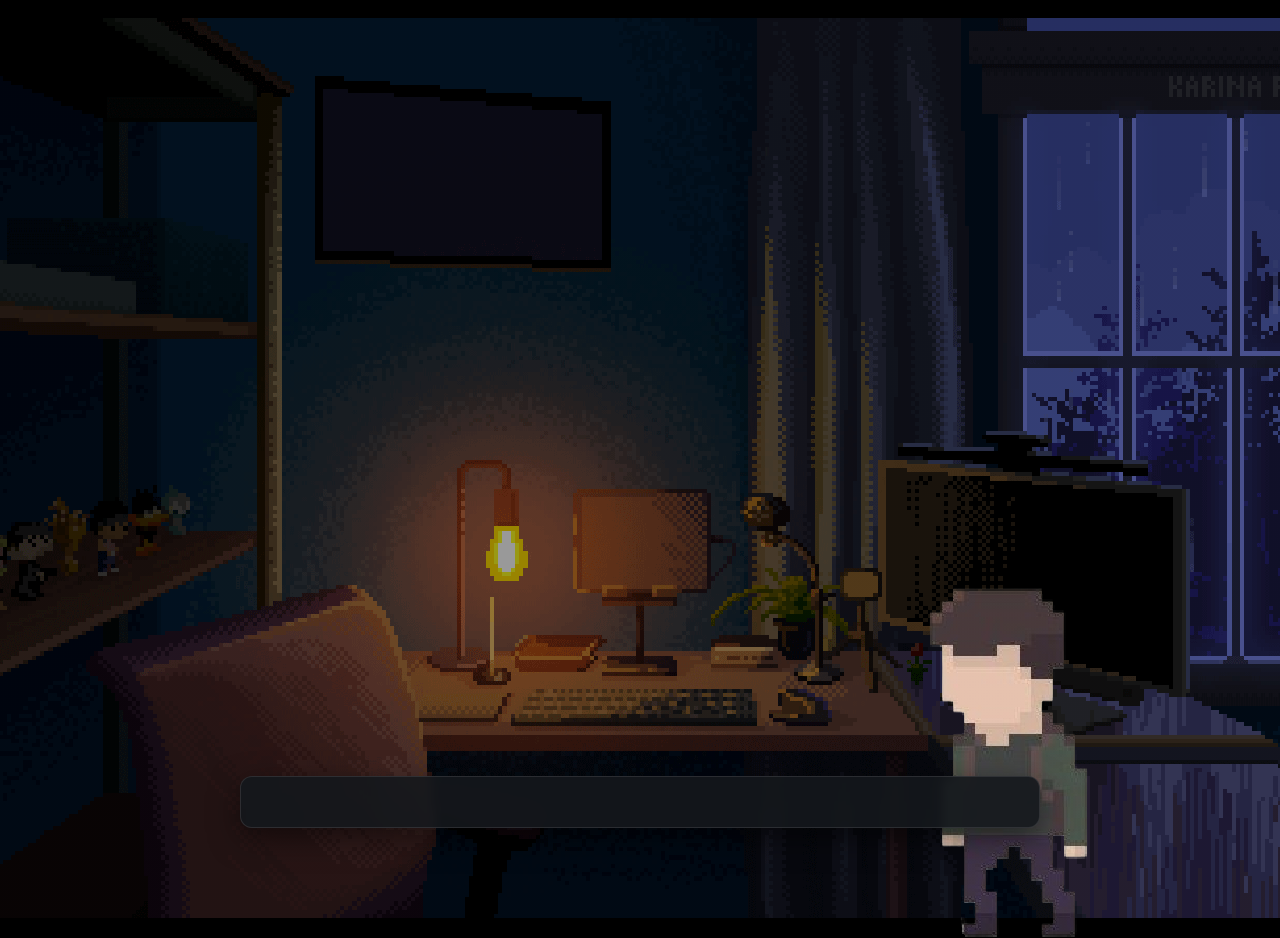
<file: index.html>
<!DOCTYPE html>
<html lang="ru">
<head>
    <meta charset="UTF-8">
    <meta name="viewport" content="width=device-width, initial-scale=1.0">
    <title>CSGame</title>
    <link href="style.css" rel="stylesheet" type="text/css">
</head>
<body>
    <div id="curtain"></div> # шторка
    <div class="scene">
        <img src="files/guy.png" alt="Character" class="character">
        <div class="dialogue-box">
            <p class="dialogue-text" id="typewriter"></p>
        </div>
    </div>
    <script src="script.js"></script>
</body>
</html>
</file>
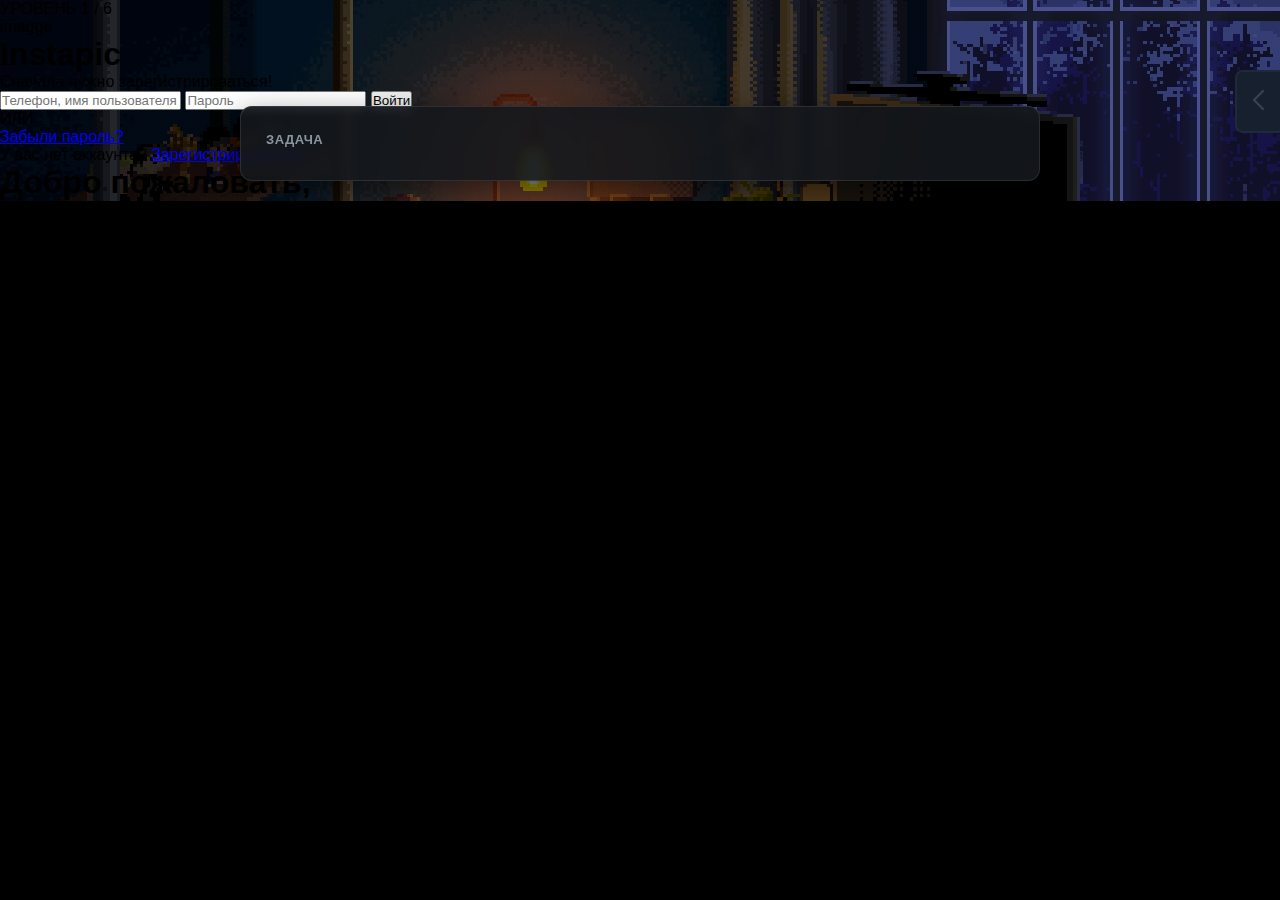
<file: lvl1.html>
<!DOCTYPE html>
<html lang="ru">
<head>
    <meta charset="UTF-8">
    <meta name="viewport" content="width=device-width, initial-scale=1.0">
    <title>Lvl 1</title>
    <link href="https://fonts.googleapis.com/css2?family=Grand+Hotel&display=swap" rel="stylesheet">
    <link href="style.css" rel="stylesheet" type="text/css">
    <link rel="stylesheet" href="sidebar.css" />
</head>
<body>
    <div id="curtain"></div>
    <div class="game-layout" id="gameLayout">
        <div class="scene dark-ui">
            <div class="hud-container">
                <div class="hud-box">
                    <span class="hud-label">УРОВЕНЬ</span>
                    <span class="hud-value">1 <span class="hud-sub">/ 6</span></span>
                </div>
            </div>

            <div class="insta-container">
                <div class="visuals">
                    <div class="card card-1"></div>
                    <div class="card card-2"></div>
                    <div class="card card-main">
                        <div class="img-placeholder">imagge</div>
                    </div>
                </div>

                <div class="login-wrapper" id="login-view">
                    <h1 class="logo">Instapic</h1>  
                    <div id="error-msg">Сначала нужно зарегистрироваться!</div>
                    <form class="login-form">
                        <input type="text" placeholder="Телефон, имя пользователя или эл. адрес">
                        <input type="password" placeholder="Пароль">
                        <button type="button" class="btn-login">Войти</button>
                    </form>

                    <div class="divider">
                        <span class="line"></span>
                        <span class="or">ИЛИ</span>
                        <span class="line"></span>
                    </div>
                    
                    <a href="#" class="forgot-pass">Забыли пароль?</a>

                    <div class="signup-area">
                        <p>У вас нет аккаунта? <a href="#" id="reg-link">Зарегистрироваться</a></p>
                    </div>
                </div>

                <div class="register-wrapper" id="register-view" style="display: none;">
                    <h1 class="logo">Instapic</h1>
                    <h2 class="reg-title">Регистрация</h2>
                    <p class="reg-subtitle">Зарегистрируйся, чтобы быть на связи с друзьями.</p>

                    <form class="login-form">
                        <input type="text" id="reg-phone" 
                            placeholder="Моб. телефон или эл. адрес" 
                            data-target="+123456789">

                        <input type="text" id="reg-name" 
                            placeholder="Имя и фамилия" 
                            data-target="Василий Иванов">

                        <input type="text" id="reg-username" 
                            placeholder="Имя пользователя" 
                            data-target="vasily_ivanov">

                        <input type="text" id="reg-pass" 
                            placeholder="Пароль" 
                            data-target="18.01.2008">
                        
                        <button type="button" class="btn-login" id="btn-register">Регистрация</button>
                    </form>

                    <div class="signup-area">
                        <p>Есть аккаунт? <a href="#" onclick="location.reload()">Вход</a></p>
                    </div>
                </div>
            </div> 

            <div id="welcome-screen">
                <h1 id="welcome-text">Добро пожаловать, <span id="user-real-name"></span></h1>
            </div>

            <div id="privacy-screen" style="display: none;">
                <div class="privacy-header">
                    <h2>Конфиденциальность</h2>
                    <p>Настройте видимость ваших данных</p>
                </div>
                <div class="settings-list">
                    <div class="setting-item">
                        <span>Закрытый аккаунт</span>
                        <label class="switch"><input type="checkbox"><span class="slider"></span></label>
                    </div>
                    <div class="setting-item">
                        <span>Разрешить комментарии от всех</span>
                        <label class="switch"><input type="checkbox" checked><span class="slider"></span></label>
                    </div>
                    <div class="setting-item">
                        <span>Показывать сетевой статус</span>
                        <label class="switch"><input type="checkbox" checked><span class="slider"></span></label>
                    </div>
                    <div class="setting-item">
                        <span>Сохранять историю в архив</span>
                        <label class="switch"><input type="checkbox" checked><span class="slider"></span></label>
                    </div>
                    <div class="setting-item">
                        <span>Разрешить репосты в истории</span>
                        <label class="switch"><input type="checkbox" checked><span class="slider"></span></label>
                    </div>
                    <div class="setting-item">
                        <span>Скрывать оскорбительные комментарии</span>
                        <label class="switch"><input type="checkbox" checked><span class="slider"></span></label>
                    </div>
                    <div class="setting-item">
                        <span>Разрешить метки от всех</span>
                        <label class="switch"><input type="checkbox" checked><span class="slider"></span></label>
                    </div>
                    <div class="setting-item">
                        <span>Синхронизация контактов</span>
                        <label class="switch"><input type="checkbox"><span class="slider"></span></label>
                    </div>
                    <div class="setting-item">
                        <span>Рекомендовать похожие аккаунты</span>
                        <label class="switch"><input type="checkbox" checked><span class="slider"></span></label>
                    </div>
                    <div class="setting-item">
                        <span>Персонализация рекламы</span>
                        <label class="switch"><input type="checkbox" checked><span class="slider"></span></label>
                    </div>

                    <div class="setting-item danger-item">
                        <span style="color: #ff5f56; font-weight: bold;">Транслировать точную геолокацию всем</span>
                        <label class="switch">
                            <input type="checkbox" checked id="geo-toggle">
                            <span class="slider"></span>
                        </label>
                    </div>
                    
                    <div style="height: 50px;"></div>
                </div>
        
                <button class="btn-save-settings">Сохранить и продолжить</button>
            </div>

            <div class="dialogue-box">
                <h3 class="task-title">Задача</h3>
                <p class="dialogue-text" id="typewriter"></p>
            </div>
        </div>
    </div>
    <script src="script.js"></script>



    <button class="sidebar-toggle" id="openSidebar">
        <div><img src="files/vector_left.png" alt="<"></div>
    </button>

    <!-- ПАНЕЛЬ УРОВНЕЙ -->
    <aside class="levels-sidebar" id="levelsSidebar">
        <header class="sidebar-header">
            <button class="close-button" id="closeSidebar"><img src="files/cross.png" alt="X"></button>
            <h2>Выбери задачу</h2>
            <button class="profile-button"><img src="files/user.png" alt="U"></button>
        </header>

        <section class="levels-list">
            <!-- Кнопка "Главная" или "Назад" (Опционально) -->
            <button class="level-item" onclick="window.location.href='main.html'" style="border: 1px solid #444;">
                <span class="level-number">←</span>
                <div class="level-info">
                    <span class="level-title">В главное меню</span>
                </div>
            </button>

            <button class="level-item active" onclick="location.reload()"> <!-- Перезагрузит уровень -->
                <span class="level-number">1</span>
                <div class="level-info">
                    <span class="level-title">Регистрация</span>
                    <span class="level-difficulty easy">Лёгкий</span>
                </div>
            </button>

            <button class="level-item unlocked">
                <span class="level-number">2</span>
                <div class="level-info">
                    <span class="level-title">Пароль</span>
                    <span class="level-difficulty easy">Лёгкий</span>
                </div>
            </button>
        </section>

        <footer class="stats-panel">
            <div class="stat-card stat-completed">
                <span class="stat-label">Завершено</span>
                <span class="stat-value">0/10</span> <!-- Пока 0, т.к. уровень идет -->
            </div>
            <div class="stat-card stat-stars">
                <span class="stat-label">Звёзды</span>
                <span class="stat-value">3/30</span>
            </div>
            <div class="stat-card stat-followers">
                <span class="stat-label">Подписчики</span>
                <span class="stat-value">12 428</span>
            </div>
        </footer>
    </aside>

    <script src="sidebar.js"></script>
</body>
</html>
</file>
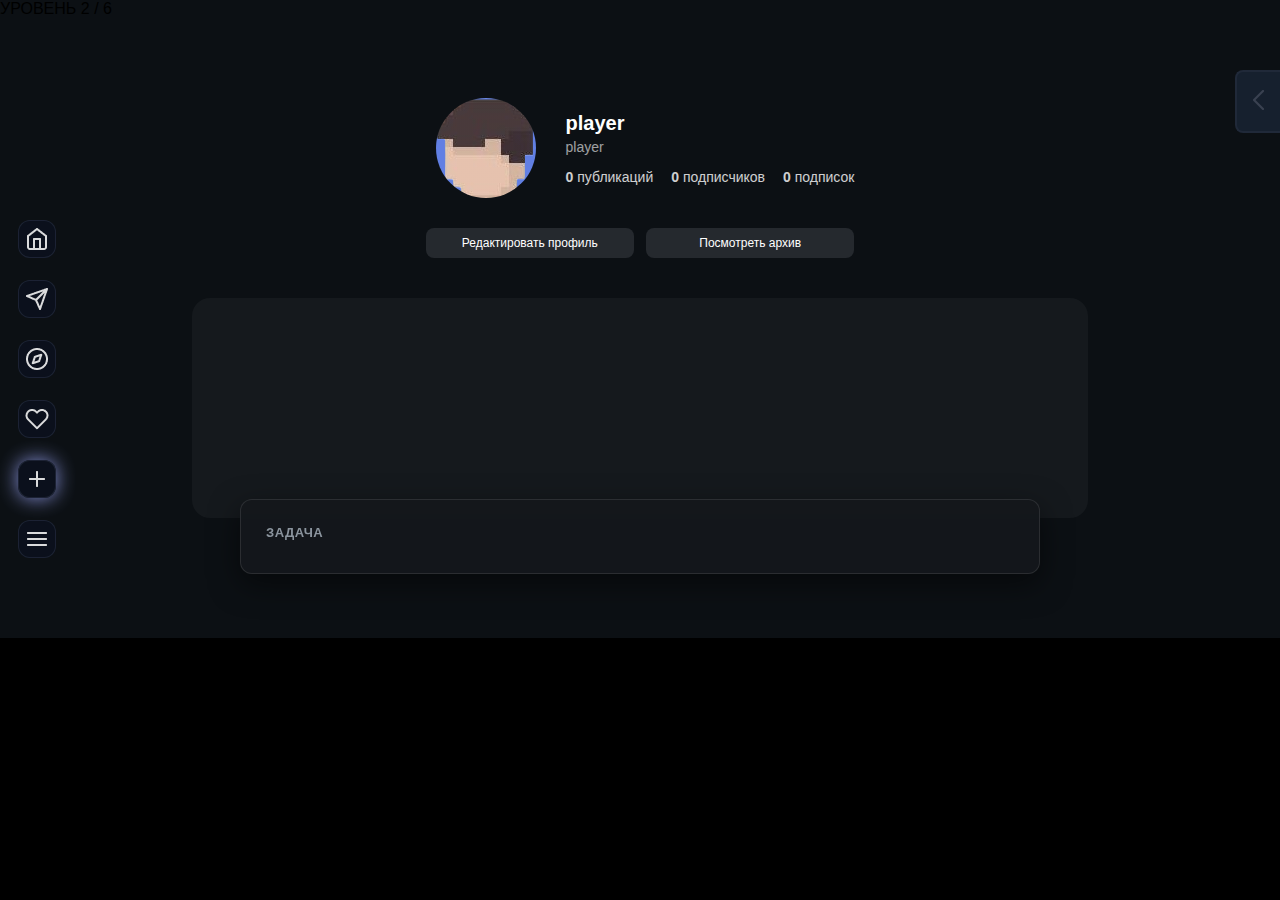
<file: lvl2.html>
<!DOCTYPE html>
<html lang="ru">
<head>
    <meta charset="UTF-8">
    <meta name="viewport" content="width=device-width, initial-scale=1.0">
    <title>Lvl 2</title>
    <link href="https://fonts.googleapis.com/css2?family=Grand+Hotel&display=swap" rel="stylesheet">
    <link href="style.css" rel="stylesheet" type="text/css">
    <link rel="stylesheet" href="style_lvl2.css" />
    <link rel="stylesheet" href="sidebar.css" />

</head>
<body>
    <!-- OVERLAY -->
<div class="post-overlay" id="postOverlay">

    <div class="post-modal">
        <div class="post-header">
            <span>Создание публикации</span>
            <button class="close-post" id="closePost">✕</button>
        </div>

        <div class="post-content">
            <div class="post-preview">
                <!-- сюда потом можно вставить canvas / img -->
                <span>Здесь будет превью</span>
            </div>

            <div class="post-text">
                <textarea placeholder="Напишите подпись..."></textarea>
            </div>
        </div>
    </div>

</div>

 <!-- сделать шторку-->
<div class="insta-container">


 <div class="game-layout" id="gameLayout">
            <div class="scene dark-ui">
            <div class="hud-container">
                <div class="hud-box">
                    <span class="hud-label">УРОВЕНЬ</span>
                    <span class="hud-value">2 <span class="hud-sub">/ 6</span></span>
                </div>
            </div>

  <!-- Sidebar -->
  <aside class="sidebar_left">
    <div class="icon"><img src="files/inst_icons/home.png" alt=""></div>
    <div class="icon"><img src="files/inst_icons/send.png" alt=""></div>
    <div class="icon"><img src="files/inst_icons/compass.png" alt=""></div>
    <div class="icon"><img src="files/inst_icons/heart.png" alt=""></div>
    <div class="icon new-post" id="newPostBtn"><img src="files/inst_icons/plus.png" alt=""></div>
    <div class="icon"><img src="files/inst_icons/menu.png" alt=""></div>
  </aside>

  <!-- Main content -->
  <main class="container">

    <div class="profile">
        <div class="player-inf">
            <div class="avatar"></div>
            <div class="user-and-nickname">
                <h2 class="username">player</h2>
                <p class="nickname">player</p>
                <div class="stats">
                    <span><b>0</b> публикаций</span>
                    <span><b>0</b> подписчиков</span>
                    <span><b>0</b> подписок</span>
                </div>
            </div>
      
        </div>
      

     

      <div class="profile-actions">
        <button>Редактировать профиль</button>
        <button>Посмотреть архив</button>
      </div>
    </div>

    <div class="content-placeholder"></div>
  <div class="dialogue-box">
                <h3 class="task-title">Задача</h3>
                <p class="dialogue-text" id="typewriter"></p>
            </div>
  </main>

  <!-- Task -->
            
          
        </div>
    </div>
    <script src="script.js"></script>
    <script src="script_lvl2.js"></script>


 




  <button class="sidebar-toggle" id="openSidebar">
        <div><img src="files/vector_left.png" alt="<"></div>
    </button>

    <!-- ПАНЕЛЬ УРОВНЕЙ -->
    <aside class="levels-sidebar" id="levelsSidebar">
        <header class="sidebar-header">
            <button class="close-button" id="closeSidebar"><img src="files/cross.png" alt="X"></button>
            <h2>Выбери задачу</h2>
            <button class="profile-button"><img src="files/user.png" alt="U"></button>
        </header>



        <section class="levels-list">
            <!-- Кнопка "Главная" или "Назад" (Опционально) -->
            <button class="level-item" onclick="window.location.href='main.html'" style="border: 1px solid #444;">
                <span class="level-number">←</span>
                <div class="level-info">
                    <span class="level-title">В главное меню</span>
                </div>
            </button>

            <button class="level-item active"  onclick="window.location.href='lvl1.html'"> <!-- Перезагрузит уровень -->
                <span class="level-number">1</span>
                <div class="level-info">
                    <span class="level-title">Регистрация</span>
                    <span class="level-difficulty easy">Лёгкий</span>
                </div>
            </button>

            <button class="level-item active" onclick="location.reload()">
                <span class="level-number">2</span>
                <div class="level-info">
                    <span class="level-title">Пароль</span>
                    <span class="level-difficulty easy">Лёгкий</span>
                </div>
            </button>
        </section>

        <footer class="stats-panel">
            <div class="stat-card stat-completed">
                <span class="stat-label">Завершено</span>
                <span class="stat-value">1/10</span> <!-- Пока 0, т.к. уровень идет -->
            </div>
            <div class="stat-card stat-stars">
                <span class="stat-label">Звёзды</span>
                <span class="stat-value">3/30</span>
            </div>
            <div class="stat-card stat-followers">
                <span class="stat-label">Подписчики</span>
                <span class="stat-value">13 428</span>
            </div>
        </footer>
    </aside>

    <script src="sidebar.js"></script>


</body>
</html>
</file>
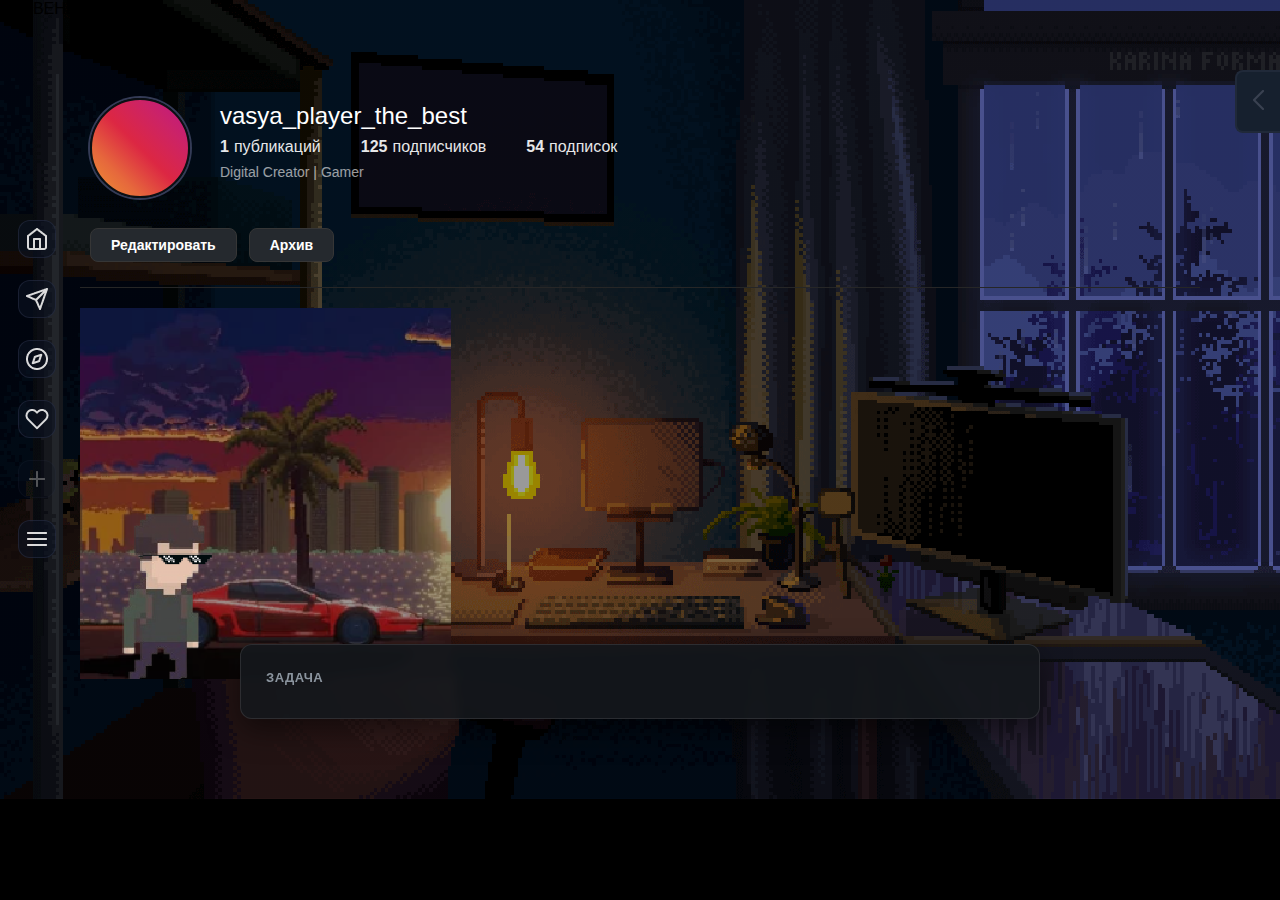
<file: lvl3.html>
<!DOCTYPE html>
<html lang="ru">
<head>
    <meta charset="UTF-8">
    <meta name="viewport" content="width=device-width, initial-scale=1.0">
    <title>Lvl 3</title>
    <link href="https://fonts.googleapis.com/css2?family=Grand+Hotel&display=swap" rel="stylesheet">
    <link rel="stylesheet" href="sidebar.css" />
    <link rel="stylesheet" href="style.css" />
    <link rel="stylesheet" href="lvl3.css" />
</head>
<body>
    <div class="toast-container" id="toastContainer"></div>
    <div id="curtain"></div>

    <div class="game-layout" id="gameLayout">
        <div class="scene dark-ui">
            <div class="hud-container">
                <div class="hud-box">
                    <span class="hud-label">УРОВЕНЬ</span>
                    <span class="hud-value">3 <span class="hud-sub">/ 6</span></span>
                </div>
            </div>

            <div class="insta-container">
                <aside class="sidebar_left">
                    <div class="icon"><img src="files/inst_icons/home.png"></div>
                    <div class="icon" id="dmBtn" style="position: relative;">
                        <img src="files/inst_icons/send.png">
                        <div class="notification-badge" id="badge" style="display: none;">1</div>
                    </div>
                    <div class="icon"><img src="files/inst_icons/compass.png"></div>
                    <div class="icon"><img src="files/inst_icons/heart.png"></div>
                    <div class="icon" id="newPostBtn" style="opacity: 0.3; cursor: not-allowed;"><img src="files/inst_icons/plus.png"></div>
                    <div class="icon"><img src="files/inst_icons/menu.png"></div>
                </aside>

                <main class="container">
                    <div class="profile">
                        <div class="player-inf">
                            <div class="avatar"></div>
                            <div class="user-and-nickname">
                                <h2 class="username">vasya_player_the_best</h2>
                                <div class="stats">
                                    <li><b>1</b> публикаций</li>
                                    <li><b id="followersCount">125</b> подписчиков</li>
                                    <li><b id="followingCount">54</b> подписок</li>
                                </div>
                                <p class="nickname">Digital Creator | Gamer</p>
                            </div>
                        </div>
                        <div class="profile-actions">
                            <button>Редактировать</button>
                            <button>Архив</button>
                        </div>
                    </div>
                    <div class="posts-grid">
                        <div class="post-item" style="background-image: url('files/cool-guy.png');"></div>
                    </div>
                </main>
            </div>

            <div class="dialogue-box">
                <h3 class="task-title">Задача</h3>
                <p class="dialogue-text" id="typewriter"></p>
            </div>

            <!-- MESSENGER OVERLAY -->
            <div class="overlay-bg" id="chatOverlay">
                <div class="direct-modal">
                    <div class="chats-list">
                        <div class="chats-header"><span>vasya_player_the_best</span></div>
                        <div class="chat-item active">
                            <div class="chat-avatar">🚀</div>
                            <div class="chat-info">
                                <span class="name">HypeManager_Bot</span>
                                <span class="msg">Уникальное предложение</span>
                            </div>
                        </div>
                    </div>
                    <div class="chat-content">
                        <div class="modal-header">
                            <span>Диалог с менеджером</span>
                            <button style="background:none; border:none; color:white; font-size:24px; cursor:pointer;" onclick="closeDM()">✕</button>
                        </div>
                        <div class="messages-container">
                            <div class="message-bubble message-received">
                                Привет! Твой аккаунт цветет! Хочешь получить 10 000 подписчиков прямо сейчас БЕСПЛАТНО? 
                                <br><br>
                                Только сегодня раздача донатов и лайков:
                                <span class="phishing-link" id="scamLink">https://instapic-boost-free.net/get_bonus</span>
                            </div>
                        </div>
                    </div>
                </div>
            </div>
        </div>
    </div>

    <button class="sidebar-toggle" id="openSidebar"><div><img src="files/vector_left.png"></div></button>
    <aside class="levels-sidebar" id="levelsSidebar">
        <!-- Сюда вставь свой стандартный сайдбар с уровнями -->
    </aside>

    <script src="script.js"></script>
    <script src="sidebar.js"></script>
    <script src="lvl3.js"></script>
</body>
</html>
</file>
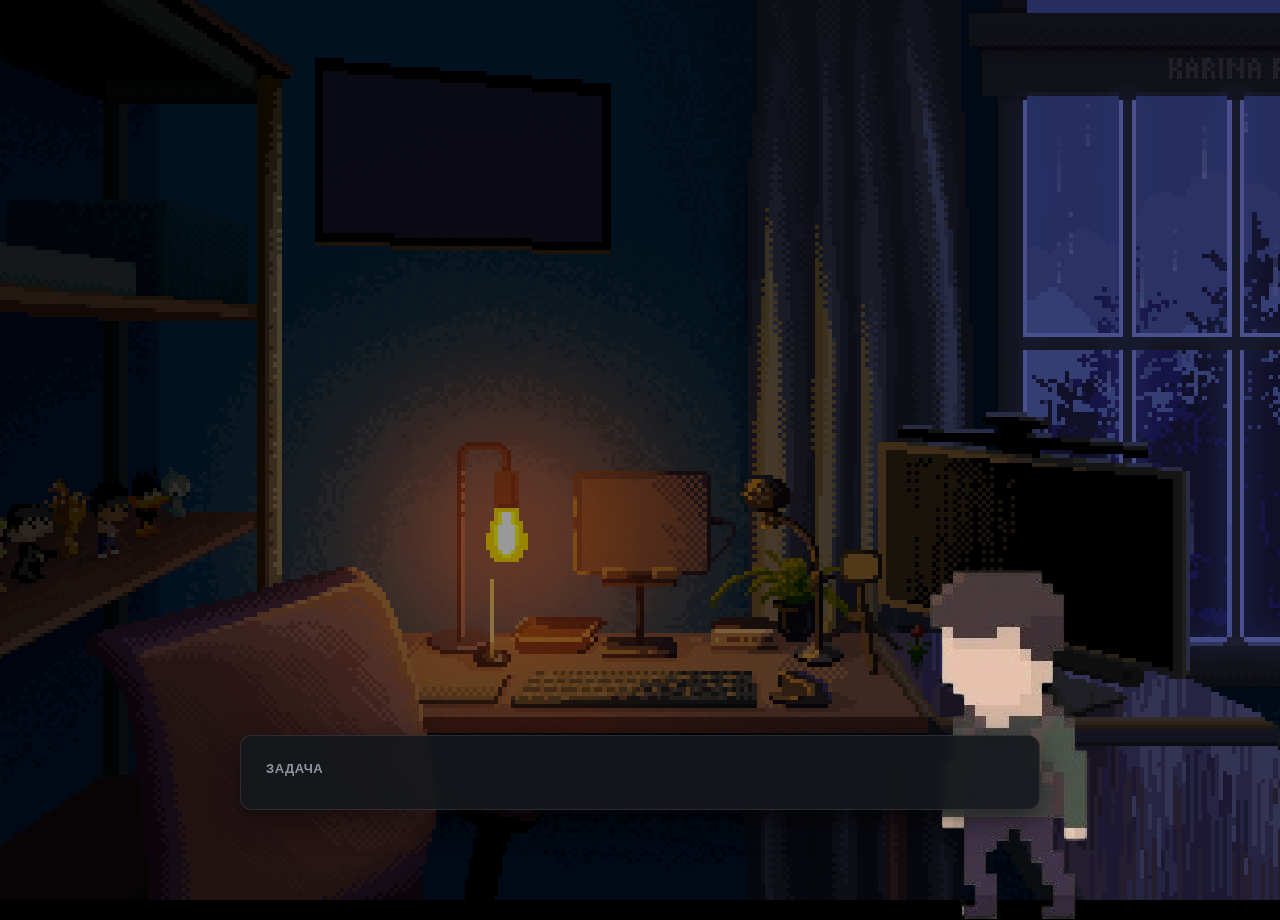
<file: main.html>
<!DOCTYPE html>
<html lang="ru">
<head>
    <meta charset="UTF-8">
    <meta name="viewport" content="width=device-width, initial-scale=1.0">
    <title>CSGame</title>
    <link href="style.css" rel="stylesheet" type="text/css">
</head>
<body>
    <div id="curtain"></div>
    <div class="scene">
        <img src="files/guy.png" alt="Character" class="character">
        <div class="dialogue-box">
            <h3 class="task-title">Задача</h3> 
            <p class="dialogue-text" id="typewriter"></p>
        </div>
    </div>
    <script src="script.js"></script>
</body>
</html>
</file>
<file: style.css>
* {
    margin: 0;
    padding: 0;
    box-sizing: border-box;
}

body {
    height: 100vh;
    width: 100vw;
    overflow: hidden;
    background-color: #000;
    font-family: -apple-system, BlinkMacSystemFont, "SF Pro Text", "Segoe UI", Roboto, Helvetica, Arial, sans-serif; /*САН ФРАНЦИСКО*/
}

/*шторка; ПОТОМ МОЖНО УБРАТЬ ЕЁ */
#curtain {
    position: fixed;
    top: 0;
    left: 0;
    width: 100%;
    height: 100%;
    background-color: black;
    z-index: 9999;
    
    transition: opacity 1.5s ease; 
    opacity: 1;
}

#curtain.fade-out {
    opacity: 0;
    pointer-events: none;
}

.scene {
    position: relative;
    width: 100%;
    height: 100%;
    
    /*40%*/
    background-image: 
        linear-gradient(rgba(0, 0, 0, 0.4), rgba(0, 0, 0, 0.4)),
        url('files/gif.gif');

    background-size: cover;
    background-position: center;
    background-repeat: no-repeat;
    image-rendering: pixelated; 
}

.character {
    position: absolute;
    bottom: -20px;    
    right: 15%;       
    
    height: 350px; 
    width: auto;
    
    image-rendering: pixelated;
    z-index: 15;
}

.dialogue-box {
    position: absolute;
    bottom: 10%;
    left: 50%;
    transform: translateX(-50%);
    
    width: 90%;
    max-width: 800px;
    
    background-color: rgba(20, 23, 28, 0.9);
    backdrop-filter: blur(5px);
    
    color: #fff;
    border-radius: 12px;
    border: 1px solid rgba(255, 255, 255, 0.1);
    box-shadow: 0 10px 30px rgba(0, 0, 0, 0.5);
    z-index: 20;

    text-align: left; 
    padding: 25px;    
}

/*"ЗАДАЧА"*/
.task-title {
    color: #8b949e; /* Серый цвет */
    font-size: 13px;
    font-weight: 600;
    margin-bottom: 8px;
    text-transform: uppercase;
    letter-spacing: 0.5px;
}

/*текст...*/
.dialogue-text {
    font-size: 18px;
    font-weight: 500;
    line-height: 1.4;
    margin: 0;
}
</file>
<file: sidebar.css>
* {
    box-sizing: border-box;
    margin: 0;
    padding: 0;
}


:root {
    --scene-margin: 5vw;     /* отступ сцены от краёв */
    --sidebar-width: 24vw;  /* ширина панели */
}

html::-webkit-scrollbar{
    background: transparent;
}


/*  BUTTON  */
.sidebar-toggle {
    position: fixed;
    top: 70px;
    right: 0px;
    z-index: 10;
    padding: 18px 16px;
    background-color: #16202E;
    border-radius: 15;
    border: 2px solid #202939;
    border-right: none;
    outline: none; 
    border-radius: 8px 0 0 8px; 
    cursor: pointer;
         transition:
        transform 0.3s ease,
        opacity 0.25s ease;
}
.sidebar-toggle.hidden {
    transform: translateX(120%);
    opacity: 0;
    pointer-events: none;
}


.levels-sidebar {
    
    position: fixed;
    top: 50%;
    right: calc(-1 * var(--sidebar-width));
    transform: translateY( -50%); 

    width: var(--sidebar-width);
    height: 90vh;

    border-radius: 30px;
    background: linear-gradient(135deg, #111827, #030712);
    border: 1px solid #1f2937;

    transition: right 0.36s ease;
    

    display: flex;
    flex-direction: column;
    z-index: 20;
}

.levels-sidebar.open {
    right: var(--scene-margin);
}





.sidebar-header {
    display: flex;
    justify-content: space-between;
    align-items: center;
    padding:  20px 30px 20px 30px;
    border-bottom: 1px solid #202939;
    border-radius: 30px 30px 0 0;
    background-color: #16202E;
    color: white;
    cursor:default;
}
.sidebar-header h2 {
    font-size: 18px;
    text-align: center;
    font-weight: 400;
   
}

.close-button , .profile-button {
    background: none;
    border: none;
    color: #94a3b8;
    font-size: 20px;
    cursor: pointer;
}

.levels-list {
    flex: 1;
    overflow-y: auto;
    padding: 16px;
    scrollbar-width: none;     
    -ms-overflow-style: none; 
}
.levels-list::-webkit-scrollbar {
    width: 0;
    height: 0;
}


.level-item {
    
    
    width: 95%;
    background: #0E1623;
    border:  1px solid;
    border-color: #202939;
    border-radius: 14px;
    padding: 14px;
    
   
    display: flex;
    align-items: center;
    gap: 12px;
    text-align: left;
    margin: 5px 6px 18px 6px ;
    
}

.level-item.active {
    background: linear-gradient(160deg, #0364F2, #02c494);
    cursor: pointer;
}

.level-item.inactive {
    background: #0b1220;
    opacity: 0.45;
}



.level-number {
    
    left: -10px;

    transform: translateY(-85%) translateX(-60%);


    padding: 14px;
    height: 38px;
    border-radius: 50%;

    background: #222B3C;
    border: 1px solid;
    border-color: #2A3242;
    color: #3B4251;

    display: flex;
    align-items: center;
    justify-content: center;
    font-weight: 900;
}

.level-item.active .level-number {
    background: #00C950;
    color: #ffffff;
    border: #05DF73 1px solid;
}


.level-info {
    display: flex;
    flex-direction: column;
    width: 100%;
    transform: translateX(-10%);
    margin: 2px 0 5px 0;
}

.level-title {
    font-size: 18px;
    color: #3A4151;
       
    font-family: -apple-system, BlinkMacSystemFont, "SF Pro Text", "Segoe UI", Roboto, Helvetica, Arial, sans-serif;
}
.level-item.active .level-title {
    color: #ffffff;
}



.level-difficulty {
    margin-top: 6px;
    padding: 5px 12px;
    border-radius: 999px;
    font-size: 12px;
    font-weight: 600;
    font-family: -apple-system, BlinkMacSystemFont, "SF Pro Text", "Segoe UI", Roboto, Helvetica, Arial, sans-serif;
    width: fit-content;
    border: 1px solid;
}

.easy {
    color: #4e6e96;
    border-color: #193c77;
    background-color: #13223D  ;
}

.medium {
    color:rgba(253, 223, 71, 0.40);
    border-color: rgba(253, 223, 71, 0.30);
    background-color: rgba(253, 223, 71, 0.12)  ;
   
}

.hard {
    color: #845960;
    border-color: #5B2035;
    background-color: #251826;
}
.level-item.active .easy,.level-item.active.hard,.level-item.active.medium {
    color: rgba(255, 255, 255,0.85) ;
    border-color: rgba(255, 255, 255, 0.6);
    background-color: rgba(255, 255, 255, 0.3);
}

/*   ЗВЁЗДЫ  */
.stars {
    margin-top: 6px;
    color: #facc15;
    font-size: 14px;
    
}

/*   STATS PANEL   */
.stats-panel {
    display: grid;
    grid-template-columns: repeat(3, 1fr);
    gap: 12px;
    padding: 16px;
    border-top: 1px solid #364153;
    background-color: #16202E;
    border-radius: 0 0 30px 30px;
}

/*   CARD   */
.stat-card {
    border-radius: 16px;
    padding: 14px;
    text-align: center;
    font-size: 13px;
}

/*   Текст   */
.stat-label {
    display: block;
    margin-bottom: 6px;
    opacity: 0.9;
}

.stat-value {
    font-size: 20px;
    font-weight: 700;
}

/*  ЦВЕТА */
.stat-completed {
    background: rgba(5, 223, 114, 0.13);
    border: 1px solid rgba(0, 255, 145, 0.25);
    color: rgba(123, 241, 168, 1);
}

.stat-stars {
    background: rgba(253, 199, 0, 0.13);
    border: 1px solid rgba(253, 199, 0, 0.25);
    color: rgba(255, 223, 32, 1);
}

.stat-followers {
    background: rgba(81, 162, 255, 0.13);
    border: 1px solid rgba(81, 162, 255, 0.25);
    color: rgba(139, 193, 250, 1);
}
</file>
<file: style_lvl2.css>
* {
    box-sizing: border-box;
    font-family: Inter, Arial, sans-serif;
}

.scene.dark-ui {
    background-image: none;
    background-color: #0C1014; 
}
/* Sidebar */
.sidebar_left {
    position: absolute;
    left: 18px;
    top: 220px;
    display: flex;
    flex-direction: column;
    gap: 22px;
}

.sidebar_left .icon {
    width: 38px;
    height: 38px;
    border-radius: 12px;
    background: #0c1322b2;
    border:1px solid #343b5680;
    display: flex;
    align-items: center;
    justify-content: center;
    cursor: pointer;
    opacity: 0.85;
}

.new-post{
    box-shadow: 0px 0px 20px #a0abff;
}

/* Scene */
.container {
    height: 100%;
    padding: 80px 80px 120px;
    display: flex;
    flex-direction: column;
    align-items: center;
}

.profile {
    text-align: center;
}

.avatar {
    width: 100px;
    height: 100px;
    border-radius: 50%;
    background-image: url("files/guy.png");
    /* margin:  0 0 30px; */
    background-color: #617fe3;
}

.username {
    margin: 0;
    font-size: 20px;
    color: #fff;
}

.nickname {
    margin: 4px 0 14px;
    opacity: 0.6;
    font-size: 14px;
    color: #fff;
}

.player-inf{
        display: flex;
        gap:30px;
        justify-content: left;
        padding-left: 10px;
        align-items: center;
        margin-bottom: 30px ;
}

.user-and-nickname{
    text-align: left;
}

.stats {
    display: flex;
    gap: 18px;
    justify-content: center;
    font-size: 14px;
    opacity: 0.8;
    color: white;
}

.profile-actions {
    margin-top: 16px;
    display: flex;
    gap: 12px;
    justify-content: center;
}

.profile-actions button {
    background: #25292E;
    border: none;
    font-size: 12px;
    width: 50%;
    color: #fff;
    padding: 8px 14px;
    border-radius: 8px;
    cursor: pointer;
    }

/* Placeholder for posts */
.content-placeholder {
    margin-top: 40px;
    width: 80%;
    height: 220px;
    border-radius: 18px;
    background: rgba(255,255,255,0.04);
}


/* OVERLAY */
.post-overlay {
    position: fixed;
    inset: 0;
    background: rgba(0, 0, 0, 0.65);
    backdrop-filter: blur(4px);
    z-index: 100;

    display: flex;
    justify-content: center;
    align-items: center;

    opacity: 0;
    pointer-events: none;
    transition: opacity 0.3s ease;
}

.post-overlay.open {
    opacity: 1;
    pointer-events: auto;
}

/* MODAL */
.post-modal {
    width: 900px;
    max-width: 90vw;
    height: 520px;
    background: #111827;
    border-radius: 16px;
    overflow: hidden;

    transform: scale(0.95);
    transition: transform 0.3s ease;
}

.post-overlay.open .post-modal {
    transform: scale(1);
}

/* HEADER */
.post-header {
    height: 56px;
    display: flex;
    align-items: center;
    justify-content: space-between;
    padding: 0 16px;
    border-bottom: 1px solid #1f2937;
    color: #fff;
    font-weight: 500;
}

/* CONTENT */
.post-content {
    display: flex;
    height: calc(100% - 56px);
}

/* PREVIEW */
.post-preview {
    flex: 1;
    background: #000;
    display: flex;
    align-items: center;
    justify-content: center;
    color: #6b7280;
}

/* TEXT */
.post-text {
    width: 320px;
    border-left: 1px solid #1f2937;
    padding: 16px;
}

.post-text textarea {
    width: 100%;
    height: 100%;
    resize: none;
    background: transparent;
    border: none;
    color: #fff;
    outline: none;
    font-size: 14px;
}

/* CLOSE */
.close-post {
    background: none;
    border: none;
    color: #9ca3af;
    font-size: 18px;
    cursor: pointer;
}
</file>
<file: lvl3.css>
/* =========================================
   СТИЛИ УРОВНЯ 3 (Точная копия LVL 2)
   ========================================= */

/* --- 1. ЛЕВОЕ МЕНЮ (SIDEBAR) --- */
.sidebar_left {
    position: absolute;
    left: 18px;
    top: 220px; /* Вернул 220px как на скрине */
    display: flex;
    flex-direction: column;
    gap: 22px;
}

.sidebar_left .icon {
    width: 38px;
    height: 38px;
    border-radius: 12px;
    background: #0c1322b2;
    border: 1px solid #343b5680;
    display: flex;
    align-items: center;
    justify-content: center;
    cursor: pointer;
    opacity: 0.85;
    position: relative; /* Для бейджика */
}

.sidebar_left .icon:hover {
    opacity: 1;
    transform: scale(1.05);
}

.new-post {
    box-shadow: 0px 0px 20px #a0abff;
    background: rgba(97, 127, 227, 0.2) !important;
    border-color: #617fe3 !important;
}

/* --- 2. ЦЕНТРАЛЬНЫЙ КОНТЕЙНЕР (ПРОФИЛЬ) --- */
.container {
    height: 100%;
    /* Вернул отступ сверху 80px, чтобы профиль был ниже */
    padding: 80px 80px 120px; 
    display: flex;
    flex-direction: column;
    align-items: center;
    width: 100%;
}

/* Исправляем layout, чтобы контейнер не улетал вверх */
.scene.dark-ui {
    /* Убрали flex-start, вернули как было, но с контролем */
    justify-content: flex-start !important; 
    padding-top: 0; /* Убрали лишний паддинг, он есть в .container */
}

.profile {
    width: 100%;
    margin-bottom: 5px;
}

.player-inf {
    display: flex;
    gap: 30px;
    justify-content: flex-start;
    padding-left: 10px;
    align-items: center;
    margin-bottom: 30px;
}

.avatar {
    width: 100px;
    height: 100px;
    border-radius: 50%;
    background: linear-gradient(45deg, #f09433 0%, #e6683c 25%, #dc2743 50%, #cc2366 75%, #bc1888 100%);
    flex-shrink: 0;
    border: 2px solid #0C1014;
    box-shadow: 0 0 0 2px #343b56;
}

.user-and-nickname {
    text-align: left;
    flex-grow: 1;
}

.username {
    margin: 0;
    font-size: 24px;
    color: #fff;
    font-weight: 300;
}

.nickname {
    margin: 4px 0 14px;
    opacity: 0.6;
    font-size: 14px;
    color: #fff;
}

.stats {
    display: flex;
    gap: 40px;
    font-size: 16px;
    opacity: 0.9;
    color: white;
    list-style: none;
    padding: 0;
    margin: 8px 0 8px 0;
}

.stats li {
    display: flex;
    gap: 5px;
}

.profile-actions {
    margin-top: 16px;
    display: flex;
    gap: 12px;
    justify-content: flex-start;
    padding-left: 10px;
}

.profile-actions button {
    background: #25292E;
    border: 1px solid #363636;
    font-size: 14px;
    color: #fff;
    padding: 8px 20px;
    border-radius: 8px;
    cursor: pointer;
    font-weight: 600;
}

.posts-grid {
    width: 100%;
    display: grid;
    grid-template-columns: repeat(3, 1fr);
    gap: 4px;
    margin-top: 20px;
    border-top: 1px solid #262626;
    padding-top: 20px;
}

.post-item {
    aspect-ratio: 1 / 1;
    background-color: #222;
    background-position: center;
    background-size: cover;
    cursor: pointer;
    position: relative;
    background-image: url('files/cool-guy.png');
}

/* --- 3. МЕССЕНДЖЕР (DIRECT) --- */
.overlay-bg {
    position: absolute; /* Внутри монитора */
    inset: 0;
    background: rgba(0, 0, 0, 0.85);
    backdrop-filter: blur(4px);
    z-index: 500;
    display: none;
    justify-content: center;
    align-items: center;
    opacity: 0;
    transition: opacity 0.3s ease;
}

.overlay-bg.open { display: flex; opacity: 1; }

.direct-modal {
    width: 90%; /* Ширина как на скрине */
    height: 80%;
    background: #0C1014;
    border-radius: 30px; /* Скругление */
    border: 1px solid #1a2026;
    display: flex;
    overflow: hidden;
}

.chats-list {
    width: 350px;
    border-right: 1px solid #262626;
    display: flex;
    flex-direction: column;
    color: white;
}

.chats-header {
    height: 75px;
    padding: 0 20px;
    display: flex;
    align-items: center;
    border-bottom: 1px solid #262626;
    font-size: 20px;
    font-weight: 700;
}

.chat-item {
    display: flex;
    padding: 12px 20px;
    align-items: center;
    gap: 12px;
    cursor: pointer;
}

.chat-item.active { background: #121212; }

.chat-avatar {
    width: 56px;
    height: 56px;
    border-radius: 50%;
    background: #262626;
    display: flex;
    align-items: center;
    justify-content: center;
    font-size: 24px;
}

.chat-info { display: flex; flex-direction: column; }
.chat-info .name { font-weight: 400; font-size: 15px; color: #ffffff; }
.chat-info .msg { font-size: 13px; color: #ef4444; }

.chat-content {
    flex: 1;
    display: flex;
    flex-direction: column;
    background-color: #000;
}

.modal-header {
    height: 75px;
    border-bottom: 1px solid #262626;
    padding: 0 25px;
    display: flex;
    align-items: center;
    justify-content: space-between;
}

.messages-container {
    flex: 1;
    padding: 20px;
    display: flex;
    flex-direction: column;
    gap: 10px;
    overflow-y: auto;
}

.message-bubble {
    max-width: 70%;
    padding: 12px 16px;
    border-radius: 22px;
    font-size: 14px;
    line-height: 1.4;
    position: relative;
    color: white;
}

.message-received {
    background-color: #262626;
    color: #fff;
    align-self: flex-start;
    border-bottom-left-radius: 4px;
}

.phishing-link {
    color: #0095f6;
    text-decoration: none;
    font-weight: 600;
    display: block;
    margin-top: 8px;
    cursor: pointer;
}

/* Input (фейковый) */
.chat-footer {
    padding: 20px;
    border-top: none;
}

.input-box {
    border: 1px solid #262626;
    border-radius: 25px;
    padding: 10px 20px;
    display: flex;
    align-items: center;
    gap: 10px;
    color: #8e8e8e;
    font-size: 14px;
}

/* Уведомление на иконке (красный кружок) */
.notification-badge {
    position: absolute;
    top: -5px;
    right: -5px;
    background: #ff5f56;
    color: white;
    font-size: 10px;
    width: 16px;
    height: 16px;
    border-radius: 50%;
    display: flex;
    align-items: center;
    justify-content: center;
    font-weight: bold;
    border: 2px solid #0c1322;
}

/* Всплывающее уведомление (Toast) */
.toast-container {
    position: fixed;
    top: 20px;
    right: 20px;
    z-index: 3000;
}

.toast {
    background: rgba(28, 28, 30, 0.9);
    backdrop-filter: blur(15px);
    width: 360px;
    padding: 12px;
    border-radius: 20px;
    display: flex;
    gap: 12px;
    box-shadow: 0 10px 40px rgba(0,0,0,0.6);
    border: 0.5px solid rgba(255,255,255,0.1);
    cursor: pointer;
    color: white;
    animation: slideDown 0.5s cubic-bezier(0.16, 1, 0.3, 1) forwards;
}

@keyframes slideDown {
    from { transform: translateY(-120%); opacity: 0; }
    to { transform: translateY(0); opacity: 1; }
}
</file>
